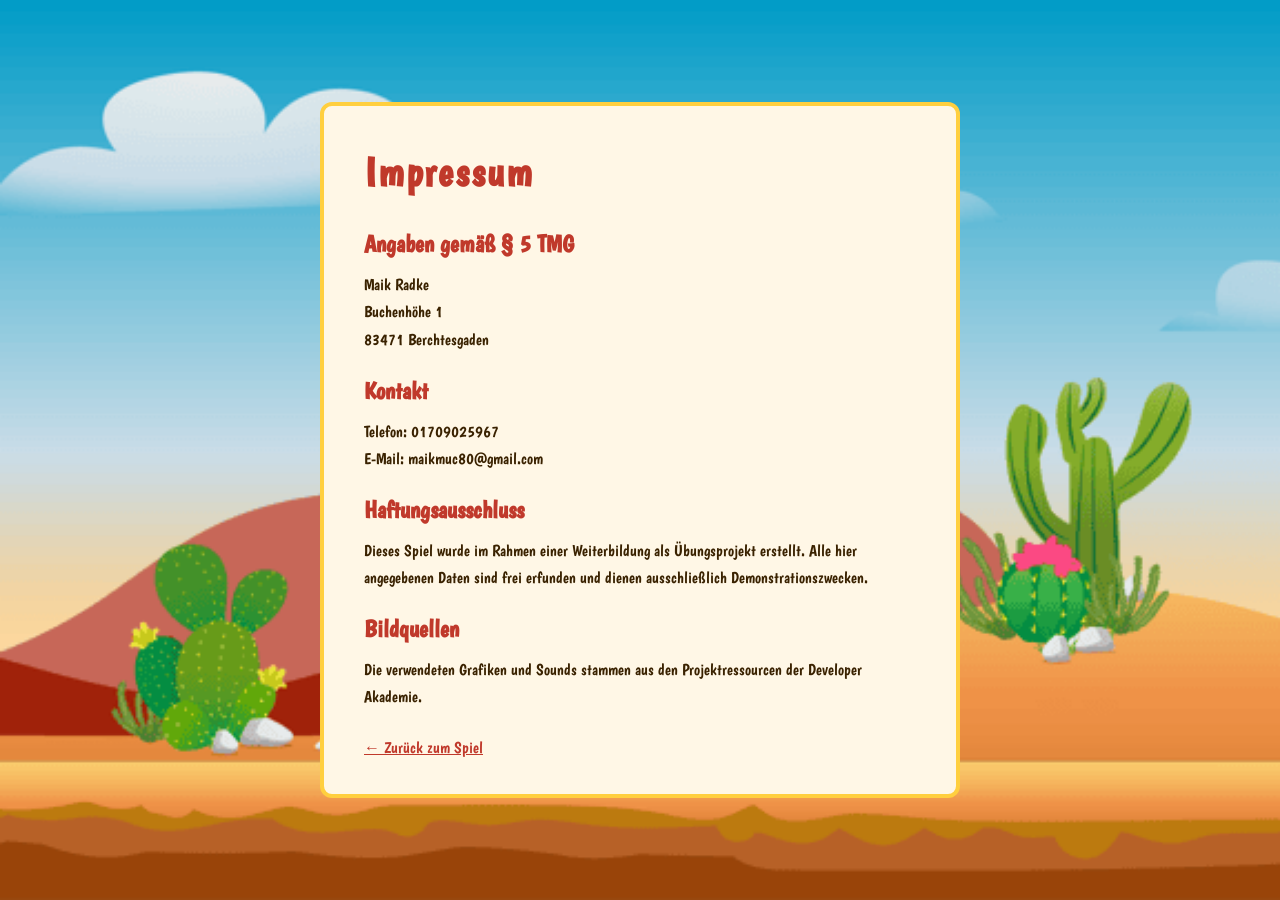
<file: impressum.html>
<!DOCTYPE html>
<html lang="de">

<head>
    <meta charset="UTF-8">
    <meta name="viewport" content="width=device-width, initial-scale=1.0">
    <title>Impressum – El Pollo Loco</title>
    <link rel="icon" type="image/png" href="favicon.png">
    <link rel="stylesheet" href="style.css">
    <style>
        .legal {
            max-width: 640px;
            background: #fff7e6;
            color: #3a2200;
            border: 4px solid #ffcf3f;
            border-radius: 12px;
            padding: 32px 40px;
            margin: 24px;
            line-height: 1.7;
            overflow-y: auto;
            max-height: 80vh;
        }

        .legal h1 {
            color: #c0392b;
            text-shadow: none;
            margin-bottom: 16px;
        }

        .legal h2 {
            margin: 18px 0 6px;
            color: #c0392b;
        }

        .legal a {
            color: #c0392b;
        }
    </style>
</head>

<body>
    <section class="legal">
        <h1>Impressum</h1>

        <h2>Angaben gemäß § 5 TMG</h2>
        <p>
            Maik Radke<br>
            Buchenhöhe 1<br>
            83471 Berchtesgaden
        </p>

        <h2>Kontakt</h2>
        <p>
            Telefon: 01709025967<br>
            E-Mail: maikmuc80@gmail.com
        </p>

        <h2>Haftungsausschluss</h2>
        <p>
            Dieses Spiel wurde im Rahmen einer Weiterbildung als Übungsprojekt erstellt.
            Alle hier angegebenen Daten sind frei erfunden und dienen ausschließlich
            Demonstrationszwecken.
        </p>

        <h2>Bildquellen</h2>
        <p>
            Die verwendeten Grafiken und Sounds stammen aus den Projektressourcen der
            Developer Akademie.
        </p>

        <p style="margin-top: 24px;">
            <a href="index.html">← Zurück zum Spiel</a>
        </p>
    </section>
</body>

</html>
</file>
<file: style.css>
@font-face {
    font-family: 'Boogaloo';
    src: url('fonts/Boogaloo-Regular.ttf') format('truetype');
    font-display: swap;
}

* {
    padding: 0;
    margin: 0;
    box-sizing: border-box;
}

body {
    display: flex;
    flex-direction: column;
    justify-content: center;
    align-items: center;
    min-height: 100vh;
    gap: 16px;
    font-family: 'Boogaloo', sans-serif;
    background: #1b2a4a url('img/5_background/complete_background.png') center/cover fixed;
    overflow: hidden;
}

h1 {
    color: #ffcf3f;
    font-size: 40px;
    letter-spacing: 2px;
    text-shadow: 3px 3px 0 #8a4b00;
}

button {
    cursor: pointer;
    font-family: 'Boogaloo', sans-serif;
}

/* ---------- Game container ---------- */
.game-container {
    position: relative;
    width: 720px;
    height: 480px;
    max-width: 100vw;
}

canvas {
    background-color: #000;
    width: 100%;
    height: 100%;
    display: block;
    border-radius: 8px;
}

/* ---------- Top bar ---------- */
.top-bar {
    position: absolute;
    top: 8px;
    right: 8px;
    display: flex;
    gap: 8px;
    z-index: 5;
}

.top-bar button {
    background: rgba(0, 0, 0, 0.55);
    color: #ffcf3f;
    border: 2px solid #ffcf3f;
    border-radius: 6px;
    padding: 4px 10px;
    font-size: 16px;
}

.top-bar button:hover {
    background: #ffcf3f;
    color: #000;
}

/* ---------- Overlays ---------- */
.overlay {
    position: absolute;
    inset: 0;
    display: flex;
    flex-direction: column;
    justify-content: center;
    align-items: center;
    border-radius: 8px;
    background-size: cover;
    background-position: center;
}

.start-screen {
    background-image: url('img/9_intro_outro_screens/start/startscreen_1.png');
    justify-content: flex-start;
    padding-top: 10px;
    padding-right: 300px;
}

.start-btn {
    background: #ffcf3f;
    border: none;
    border-radius: 10px;
    padding: 16px 40px;
    font-size: 28px;
    color: #5a2d00;
    box-shadow: 0 6px 0 #b07400;
    transition: transform 0.1s;
}

.start-btn:hover {
    transform: translateY(-3px);
}

.end-screen {
    background: rgba(0, 0, 0, 0.75);
}

.end-screen img {
    max-width: 70%;
    max-height: 55%;
}

.end-buttons {
    display: flex;
    gap: 16px;
    margin-top: 24px;
}

.end-buttons button {
    background: #ffcf3f;
    border: none;
    border-radius: 8px;
    padding: 12px 22px;
    font-size: 20px;
    color: #5a2d00;
}

.end-buttons button:hover {
    background: #fff;
}

/* ---------- Dialogs ---------- */
.dialog {
    position: fixed;
    inset: 0;
    background: rgba(0, 0, 0, 0.7);
    display: flex;
    justify-content: center;
    align-items: center;
    z-index: 20;
}

.dialog-box {
    position: relative;
    background: #fff7e6;
    color: #3a2200;
    border: 4px solid #ffcf3f;
    border-radius: 12px;
    padding: 28px 34px;
    max-width: 460px;
    width: 90%;
}

.dialog-box h2 {
    margin-bottom: 12px;
    color: #c0392b;
}

.dialog-box ul {
    list-style: none;
    margin-bottom: 12px;
    line-height: 1.8;
}

.dialog-close {
    position: absolute;
    top: 8px;
    right: 16px;
    font-size: 28px;
    cursor: pointer;
    color: #c0392b;
}

/* ---------- Mobile controls ---------- */
.mobile-controls {
    position: absolute;
    bottom: 8px;
    left: 0;
    right: 0;
    display: none;
    justify-content: space-between;
    padding: 0 12px;
    z-index: 5;
}

.mobile-left,
.mobile-right {
    display: flex;
    gap: 12px;
}

.ctrl-btn {
    width: 56px;
    height: 56px;
    font-size: 24px;
    border-radius: 50%;
    border: 2px solid #ffcf3f;
    background: rgba(0, 0, 0, 0.5);
    color: #ffcf3f;
    touch-action: none;
    user-select: none;
}

/* ---------- Rotate hint ---------- */
.rotate-hint {
    display: none;
    position: fixed;
    inset: 0;
    z-index: 50;
    flex-direction: column;
    justify-content: center;
    align-items: center;
    gap: 20px;
    background: #1b2a4a;
    color: #ffcf3f;
    text-align: center;
    padding: 24px;
    font-size: 24px;
}

.rotate-hint img {
    width: 90px;
    animation: rotateShake 1.2s infinite ease-in-out;
}

@keyframes rotateShake {
    0%, 100% { transform: rotate(0deg); }
    50% { transform: rotate(90deg); }
}

.d-none {
    display: none !important;
}

/* ---------- Responsive ---------- */
@media (max-width: 900px), (pointer: coarse) {
    .mobile-controls {
        display: flex;
    }
}

@media (max-width: 933px) and (orientation: landscape) {
    h1, footer {
        display: none;
    }
    .game-container {
        width: 100vw;
        height: 100vh;
    }
}

@media (orientation: portrait) and (max-width: 933px) {
    h1, footer, .game-container {
        display: none;
    }
    .rotate-hint {
        display: flex;
    }
}

footer a {
    color: #ffcf3f;
    font-size: 18px;
    text-decoration: none;
}

footer a:hover {
    text-decoration: underline;
}
</file>
